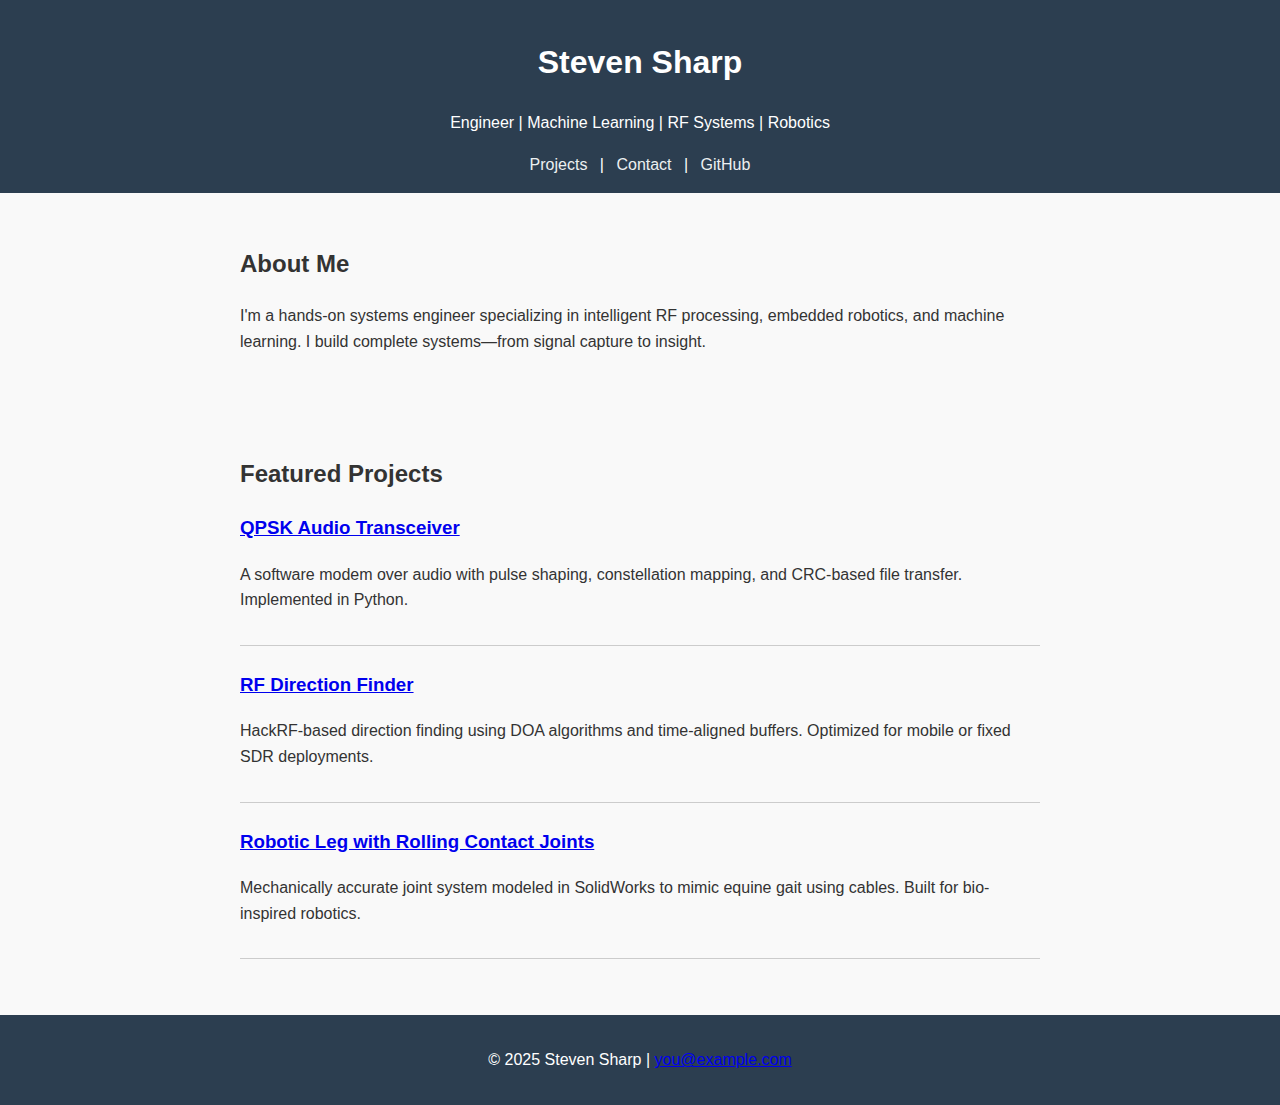
<file: index.html>
<!DOCTYPE html>
<html lang="en">
<head>
  <meta charset="UTF-8">
  <meta name="viewport" content="width=device-width, initial-scale=1">
  <title>Steven Sharp – Engineer | ML | RF | Robotics</title>
  <link rel="stylesheet" href="css/style.css">
</head>
<body>
  <header>
    <h1>Steven Sharp</h1>
    <p>Engineer | Machine Learning | RF Systems | Robotics</p>
    <nav>
      <a href="#projects">Projects</a> |
      <a href="mailto:you@example.com">Contact</a> |
      <a href="https://github.com/stevensharp">GitHub</a>
    </nav>
  </header>

  <section id="intro">
    <h2>About Me</h2>
    <p>I'm a hands-on systems engineer specializing in intelligent RF processing, embedded robotics, and machine learning. I build complete systems—from signal capture to insight.</p>
  </section>

  <section id="projects">
    <h2>Featured Projects</h2>

    <div class="project">
      <h3><a href="projects/qpsk-audio.html">QPSK Audio Transceiver</a></h3>
      <p>A software modem over audio with pulse shaping, constellation mapping, and CRC-based file transfer. Implemented in Python.</p>
    </div>

    <div class="project">
      <h3><a href="projects/rf-df.html">RF Direction Finder</a></h3>
      <p>HackRF-based direction finding using DOA algorithms and time-aligned buffers. Optimized for mobile or fixed SDR deployments.</p>
    </div>

    <div class="project">
      <h3><a href="projects/robotics-leg.html">Robotic Leg with Rolling Contact Joints</a></h3>
      <p>Mechanically accurate joint system modeled in SolidWorks to mimic equine gait using cables. Built for bio-inspired robotics.</p>
    </div>
  </section>

  <footer>
    <p>© 2025 Steven Sharp | <a href="mailto:you@example.com">you@example.com</a></p>
  </footer>
</body>
</html>
</file>
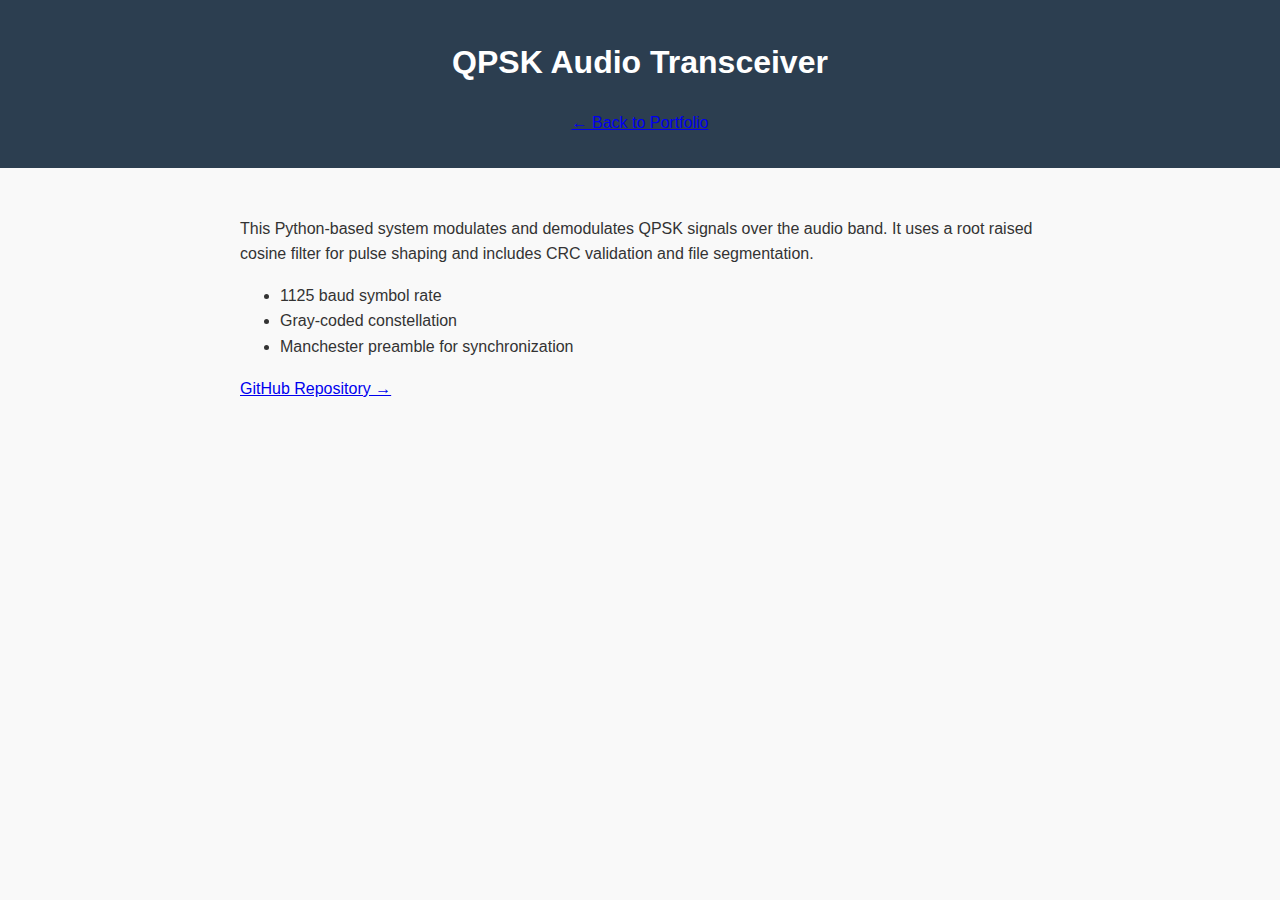
<file: projects/qpsk-audio.html>
<!DOCTYPE html>
<html lang="en">
<head>
  <meta charset="UTF-8">
  <title>QPSK Audio Transceiver</title>
  <link rel="stylesheet" href="../css/style.css">
</head>
<body>
  <header>
    <h1>QPSK Audio Transceiver</h1>
    <p><a href="../index.html">← Back to Portfolio</a></p>
  </header>

  <section>
    <p>This Python-based system modulates and demodulates QPSK signals over the audio band. It uses a root raised cosine filter for pulse shaping and includes CRC validation and file segmentation.</p>
    <ul>
      <li>1125 baud symbol rate</li>
      <li>Gray-coded constellation</li>
      <li>Manchester preamble for synchronization</li>
    </ul>
    <p><a href="https://github.com/stevensharp/qpsk-audio-transceiver">GitHub Repository →</a></p>
  </section>
</body>
</html>
</file>
<file: css/style.css>
body {
  font-family: 'Segoe UI', sans-serif;
  line-height: 1.6;
  background: #f9f9f9;
  color: #333;
  margin: 0;
  padding: 0;
}

header {
  background: #2c3e50;
  color: white;
  padding: 1em;
  text-align: center;
}

header nav a {
  color: #ecf0f1;
  margin: 0 0.5em;
  text-decoration: none;
}

section {
  padding: 2em;
  max-width: 800px;
  margin: auto;
}

.project {
  margin-bottom: 1.5em;
  border-bottom: 1px solid #ccc;
  padding-bottom: 1em;
}

footer {
  background: #2c3e50;
  color: white;
  text-align: center;
  padding: 1em;
}
</file>
